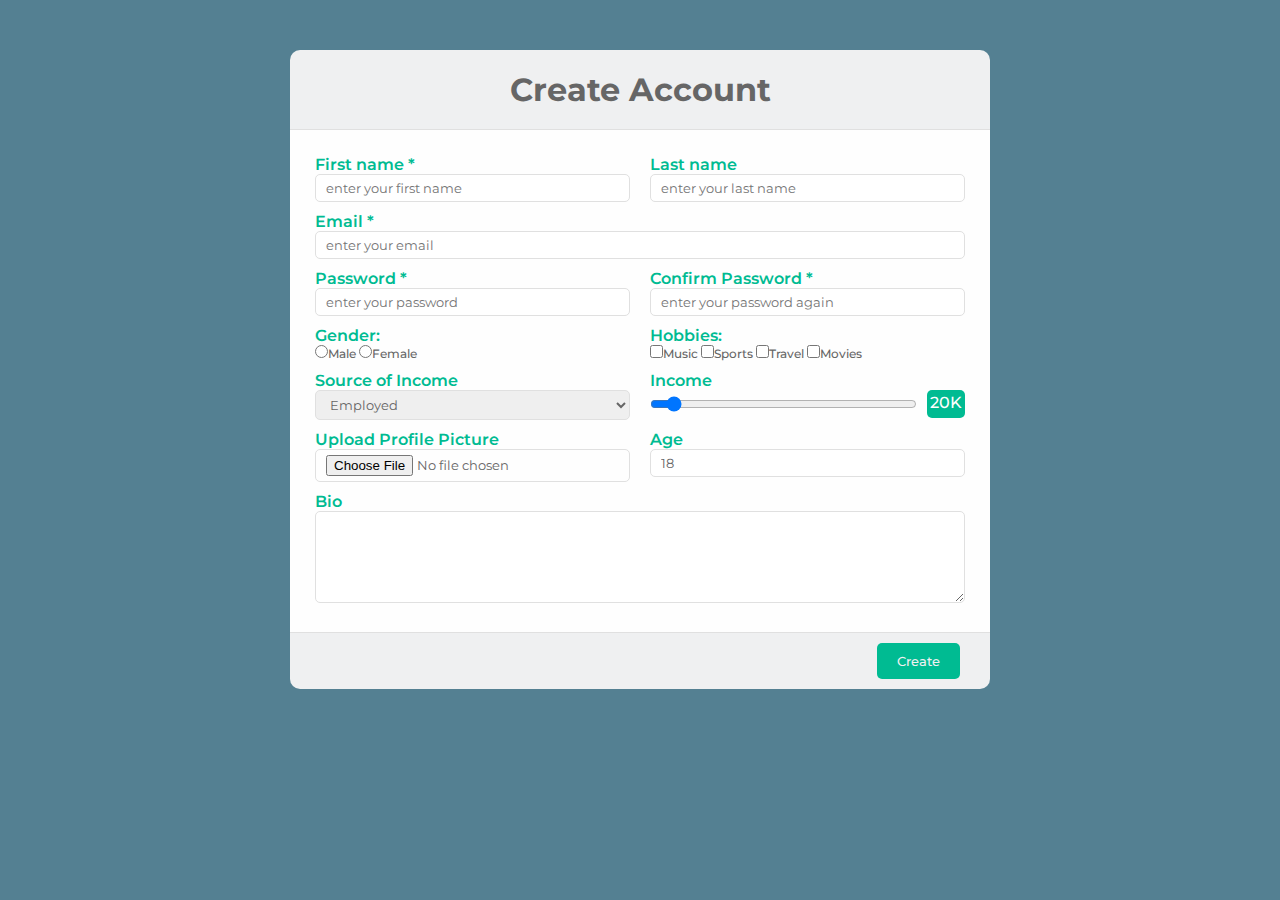
<file: Task_1.3/index.html>
<!DOCTYPE html>
<html lang="en">
<head>
  <meta charset="UTF-8">
  <meta http-equiv="X-UA-Compatible" content="IE=edge">
  <meta name="viewport" content="width=device-width, initial-scale=1.0">
  <link href="https://fonts.googleapis.com/css2?family=Montserrat:wght@400;500&display=swap" rel="stylesheet">
  <link rel="stylesheet" href="style.css">
  <title>Task 1.3</title>
</head>
<body>

  <div class="wrapper">
    <form>
      <div class="header">
        <h1>Create Account</h1>
      </div>

      <div class="main">
      
        <div class="row">
          <div class="container">
            <label for="firstName">First name *</label><br>
              <input type="text" placeholder="enter your first name" name="firstName" required>
          </div>
  
          <div class="container">
            <label for="lastName">Last name</label><br>
              <input type="text" placeholder="enter your last name" name="lastName">
          </div>
        </div>
        
        <div class="row">
          <div class="container">
            <label for="email">Email *</label><br>
            <input type="text" placeholder="enter your email" name="email" required>
          </div>
        </div>
        
        <div class="row">
          <div class="container">
            <label for="password">Password *</label><br>
              <input type="password" placeholder="enter your password" name="password" required>
          </div>
  
          <div class="container">
            <label for="confirmPassword">Confirm Password *</label><br>
              <input type="password" placeholder="enter your password again" name="confirmPassword" required>
          </div>
        </div>

        <div class="row">
          <div class="container selector">
            <label>Gender:</label><br>
            <input type="radio" name="gender" value="Male">Male
            <input type="radio" name="gender" value="Female">Female
          </div>

          <div class="container selector">
            <label>Hobbies:</label><br>
            <input type="checkbox" name="hobbies" value="Music">Music
            <input type="checkbox" name="hobbies" value="Sports">Sports
            <input type="checkbox" name="hobbies" value="Travel">Travel
            <input type="checkbox" name="hobbies" value="Movies">Movies
          </div>
        </div>
        
        <div class="row">
          <div class="container">
            <label for="source-income">Source of Income</label><br>
            <select class="option" id="source-income">
              <option>Employed</option>
              <option>Earned Income</option>
              <option>Profit Income</option>
              <option>Interest Income</option>
              <option>Dividend Income</option>
              <option>Rental Income</option>
              <option>Capital Gains Income</option>
              <option>Royalty Income</option>
            </select>
          </div>

          <div class="container">
            <label for="income">Income</label><br>
            <div class="income-box">
              <input type="range" name="income" min="0" max="999" value="20" oninput="this.nextElementSibling.value = this.value + 'K'"/>
              <output class="income-output">20K</output>
            </div>
          </div>
        </div>
        
        <div class="row">
          <div class="container">
            <label for="uplaod-foto">Upload Profile Picture</label><br>
            <input type="file" name="upload-foto"/>
          </div>

          <div class="container">
            <label for="age">Age</label><br>
            <input type="number" name="age" value="18"/>
          </div>
        </div>
        
        <div class="row">
          <div class="container">
            <label for="bio">Bio</label><br>
            <textarea class="bio" name="bio" rows="5"></textarea>
          </div>
        </div>
      </div>

      <div class="footer">
        <input type="submit" value="Create" class="create-button"/>
      </div>
      
    </form>
  
  </div>
</body>
</html>
</file>
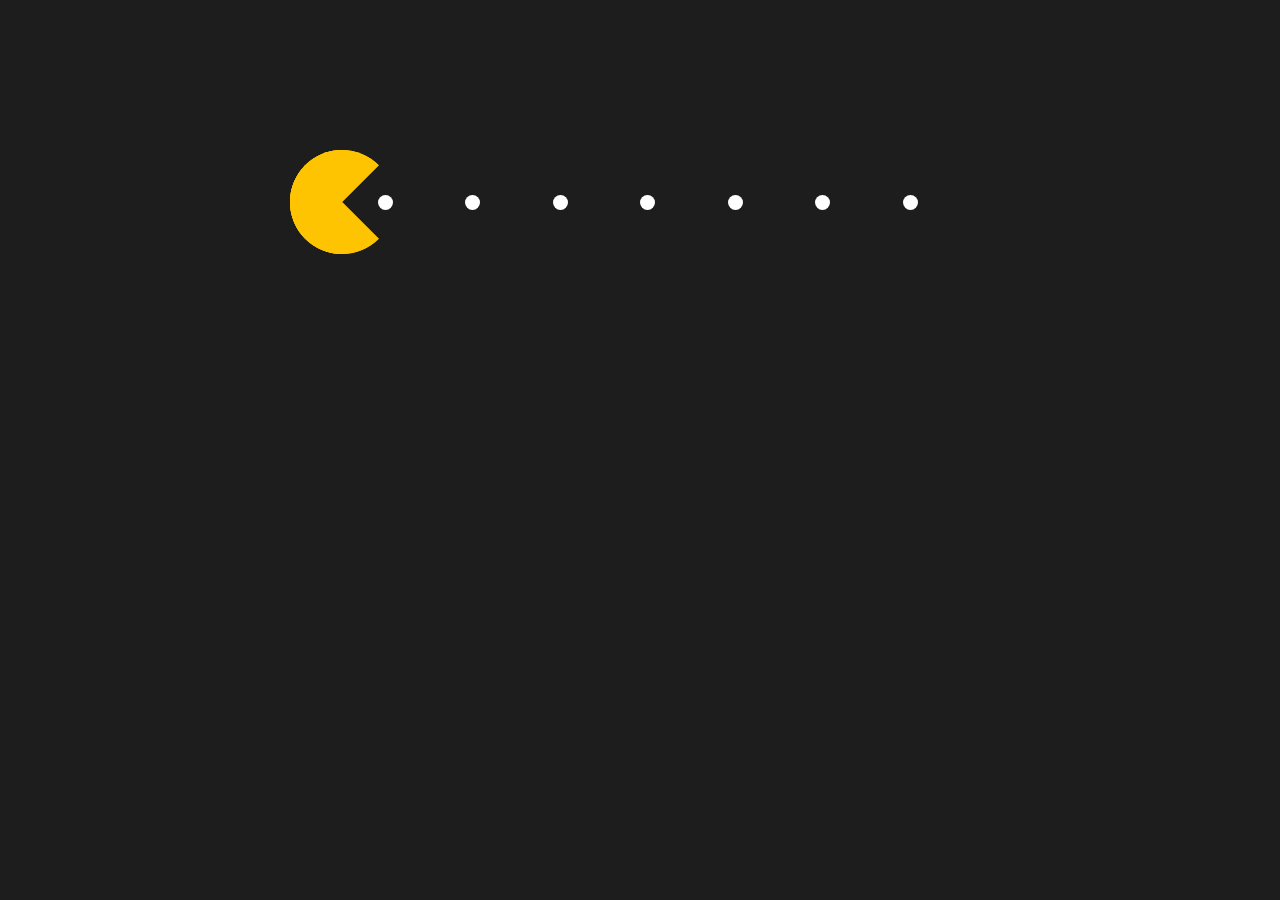
<file: Task_1.4/index.html>
<!DOCTYPE html>
<html lang="en">
<head>
  <meta charset="UTF-8">
  <meta http-equiv="X-UA-Compatible" content="IE=edge">
  <meta name="viewport" content="width=device-width, initial-scale=1.0">
  <link rel="stylesheet" href="style.css">
  <title>Animation</title>
</head>
<body>

  <div class="wrapper">

    <div class="hero"></div>
    <div class="checkpoint"></div>
    <div class="checkpoint"></div>
    <div class="checkpoint"></div>
    <div class="checkpoint"></div>
    <div class="checkpoint"></div>
    <div class="checkpoint"></div>
    <div class="checkpoint"></div>
    <div class="checkpoint"></div>

  </div>

</body>
</html>
</file>
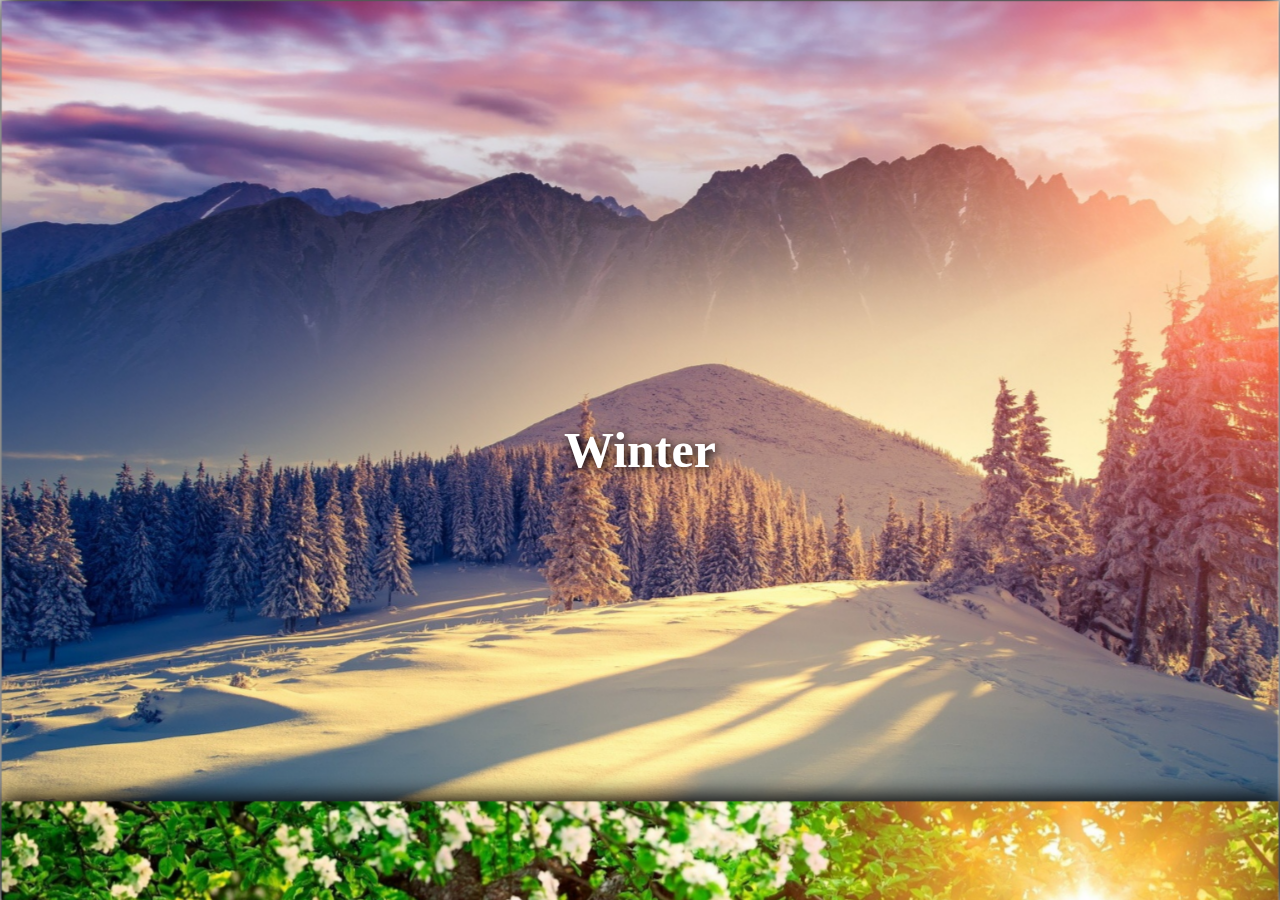
<file: Task_1.5/index.html>
<!DOCTYPE html>
<html lang="en">
<head>
  <meta charset="UTF-8">
  <meta http-equiv="X-UA-Compatible" content="IE=edge">
  <meta name="viewport" content="width=device-width, initial-scale=1.0">
  <link rel="stylesheet" href="style.css">
  <title>Parallax</title>
</head>
<body>
  <div class="wrapper">
    <div class="container winter">
      <div class="parallax_layer text">Winter</div>
      <div class="parallax_layer background"></div>
    </div>
    <div class="container spring">
      <div class="parallax_layer text">Spring</div>
      <div class="parallax_layer background"></div>
    </div>
    <div class="container summer">
      <div class="parallax_layer text">Summer</div>
      <div class="parallax_layer background"></div>
    </div>
    <div class="container autumn">
      <div class="parallax_layer text">Autumn</div>
      <div class="parallax_layer background"></div>
    </div>
  </div>
</body>
</html>
</file>
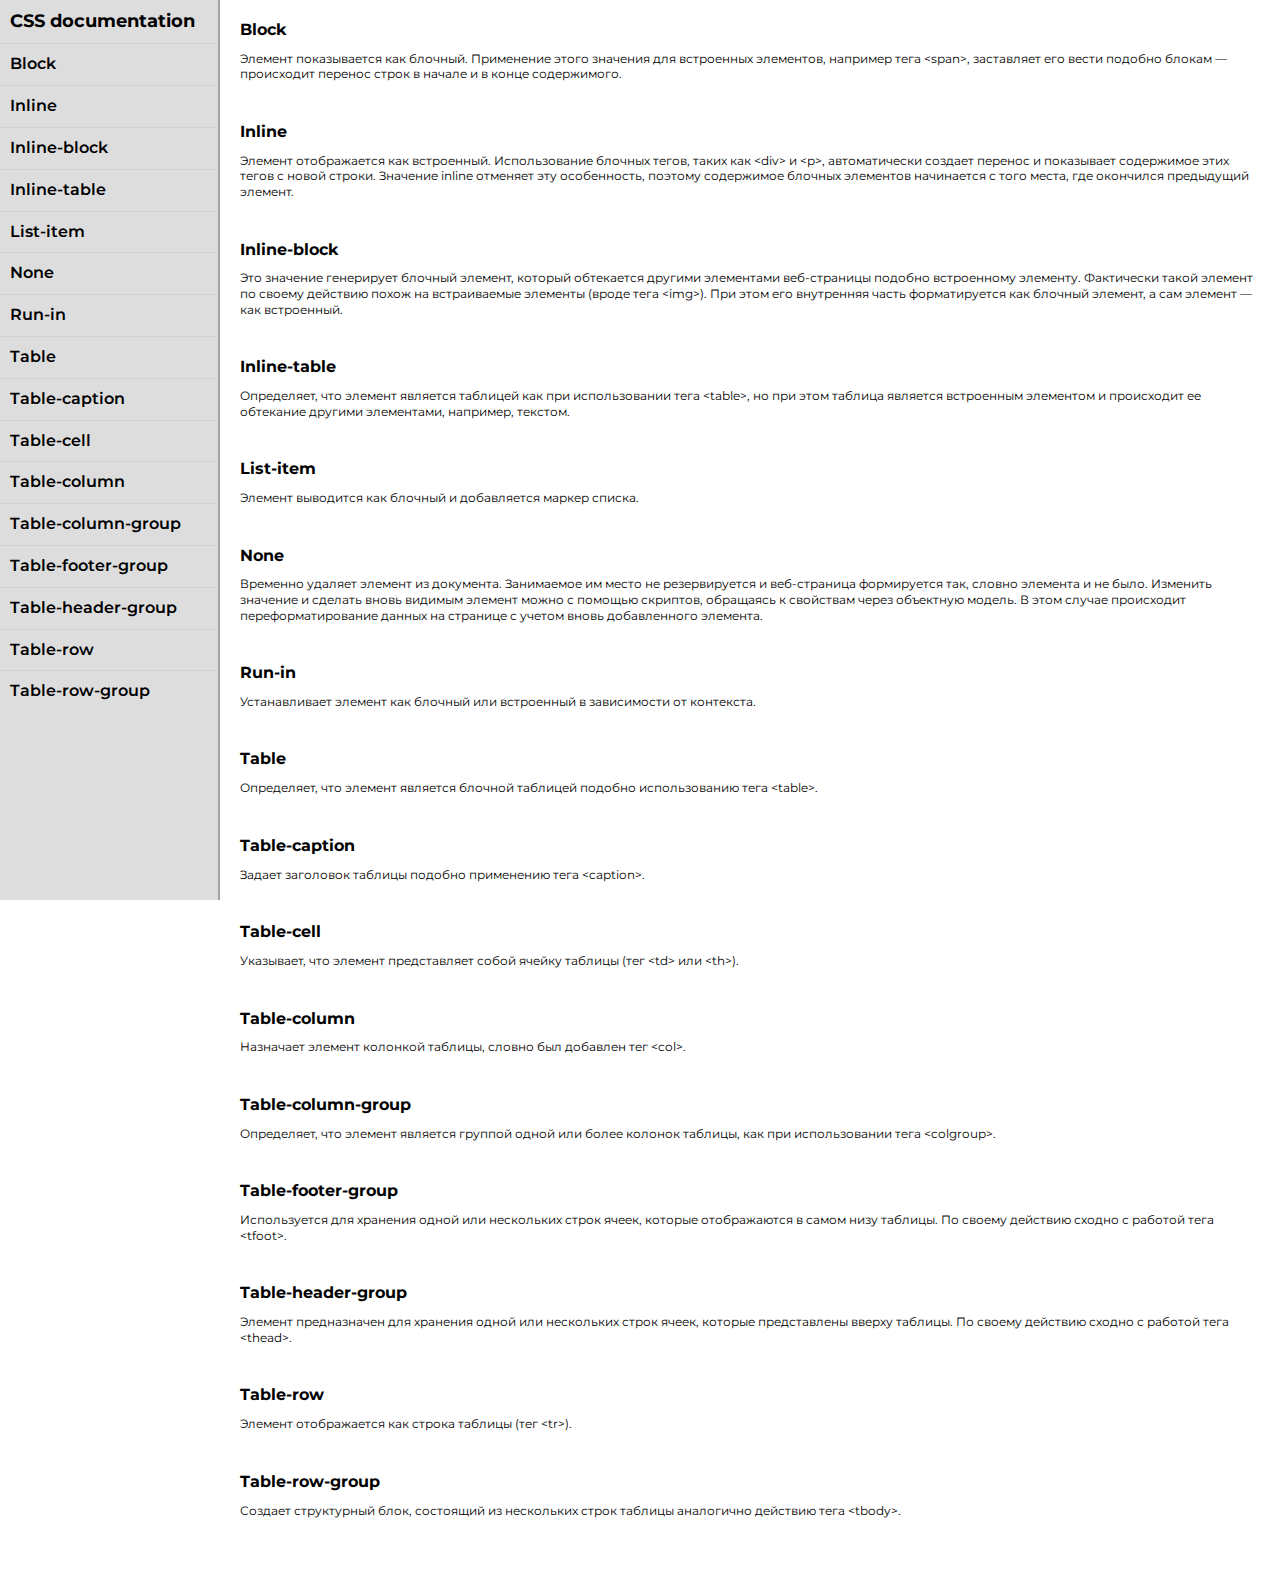
<file: Task_1.6/index.html>
<!DOCTYPE html>
<html lang="en">
<head>
  <meta charset="UTF-8">
  <meta http-equiv="X-UA-Compatible" content="IE=edge">
  <meta name="viewport" content="width=device-width, initial-scale=1.0">
  <link rel="stylesheet" href="style.css">
  <title>Task 1.6</title>
</head>
<body>
  <div class="wrapper">
    <section class="nav">
      <h1 class="nav__title">CSS documentation</h1>
      <ul class="nav__list">
        <li class="nav__item">
          <a class="nav__link" href="#block">Block</a>
        </li>
        <li class="nav__item">
          <a class="nav__link" href="#inline">Inline</a>
        </li>
        <li class="nav__item">
          <a class="nav__link" href="#inline-block">Inline-block</a>
        </li>
        <li class="nav__item">
          <a class="nav__link" href="#inline-table">Inline-table</a>
        </li>
        <li class="nav__item">
          <a class="nav__link" href="#list-item">List-item</a>
        </li>
        <li class="nav__item">
          <a class="nav__link" href="#none">None</a>
        </li>
        <li class="nav__item">
          <a class="nav__link" href="#run-in">Run-in</a>
        </li>
        <li class="nav__item">
          <a class="nav__link" href="#table">Table</a>
        </li>
        <li class="nav__item">
          <a class="nav__link" href="#table-caption">Table-caption</a>
        </li>
        <li class="nav__item">
          <a class="nav__link" href="#table-cell">Table-cell</a>
        </li>
        <li class="nav__item">
          <a class="nav__link" href="#table-column">Table-column</a>
        </li>
        <li class="nav__item">
          <a class="nav__link" href="#table-column-group">Table-column-group</a>
        </li>
        <li class="nav__item">
          <a class="nav__link" href="#table-footer-group">Table-footer-group</a>
        </li>
        <li class="nav__item">
          <a class="nav__link" href="#table-header-group">Table-header-group</a>
        </li>
        <li class="nav__item">
          <a class="nav__link" href="#table-row">Table-row</a>
        </li>
        <li class="nav__item">
          <a class="nav__link" href="#table-row-group">Table-row-group</a>
        </li>
      </ul>
    </section>

    <main class="articles">
      <h2 id="block" class="articles__title">Block</h2>
      <p class="articles__desc">
        Элемент показывается как блочный. Применение этого значения для встроенных элементов, например тега &lt;span>, заставляет его вести подобно блокам — происходит перенос строк в начале и в конце содержимого.
      </p>

      <h2 id="inline" class="articles__title">Inline</h2>
      <p class="articles__desc">
        Элемент отображается как встроенный. Использование блочных тегов, таких как &lt;div> и &lt;p>, автоматически создает перенос и показывает содержимое этих тегов с новой строки. Значение inline отменяет эту особенность, поэтому содержимое блочных элементов начинается с того места, где окончился предыдущий элемент.
      </p>

      <h2 id="inline-block" class="articles__title">Inline-block</h2>
      <p class="articles__desc">
        Это значение генерирует блочный элемент, который обтекается другими элементами веб-страницы подобно встроенному элементу. Фактически такой элемент по своему действию похож на встраиваемые элементы (вроде тега &lt;img>). При этом его внутренняя часть форматируется как блочный элемент, а сам элемент — как встроенный.
      </p>

      <h2 id="inline-table" class="articles__title">Inline-table</h2>
      <p class="articles__desc">
        Определяет, что элемент является таблицей как при использовании тега &lt;table>, но при этом таблица является встроенным элементом и происходит ее обтекание другими элементами, например, текстом.
      </p>

      <h2 id="list-item" class="articles__title">List-item</h2>
      <p class="articles__desc">
        Элемент выводится как блочный и добавляется маркер списка.
      </p>

      <h2 id="none" class="articles__title">None</h2>
      <p class="articles__desc">
        Временно удаляет элемент из документа. Занимаемое им место не резервируется и веб-страница формируется так, словно элемента и не было. Изменить значение и сделать вновь видимым элемент можно с помощью скриптов, обращаясь к свойствам через объектную модель. В этом случае происходит переформатирование данных на странице с учетом вновь добавленного элемента.
      </p>

      <h2 id="run-in" class="articles__title">Run-in</h2>
      <p class="articles__desc">
        Устанавливает элемент как блочный или встроенный в зависимости от контекста.
      </p>

      <h2 id="table" class="articles__title">Table</h2>
      <p class="articles__desc">
        Определяет, что элемент является блочной таблицей подобно использованию тега &lt;table>.
      </p>

      <h2 id="table-caption" class="articles__title">Table-caption</h2>
      <p class="articles__desc">
        Задает заголовок таблицы подобно применению тега &lt;caption>.
      </p>

      <h2 id="table-cell" class="articles__title">Table-cell</h2>
      <p class="articles__desc">
        Указывает, что элемент представляет собой ячейку таблицы (тег &lt;td> или &lt;th>).
      </p>

      <h2 id="table-column" class="articles__title">Table-column</h2>
      <p class="articles__desc">
        Назначает элемент колонкой таблицы, словно был добавлен тег &lt;col>.
      </p>

      <h2 id="table-column-group" class="articles__title">Table-column-group</h2>
      <p class="articles__desc">
        Определяет, что элемент является группой одной или более колонок таблицы, как при использовании тега &lt;colgroup>.
      </p>

      <h2 id="table-footer-group" class="articles__title">Table-footer-group</h2>
      <p class="articles__desc">
        Используется для хранения одной или нескольких строк ячеек, которые отображаются в самом низу таблицы. По своему действию сходно с работой тега &lt;tfoot>.
      </p>

      <h2 id="table-header-group" class="articles__title">Table-header-group</h2>
      <p class="articles__desc">
        Элемент предназначен для хранения одной или нескольких строк ячеек, которые представлены вверху таблицы. По своему действию сходно с работой тега &lt;thead>.
      </p>

      <h2 id="table-row" class="articles__title">Table-row</h2>
      <p class="articles__desc">
        Элемент отображается как строка таблицы (тег &lt;tr>).
      </p>

      <h2 id="table-row-group" class="articles__title">Table-row-group</h2>
      <p class="articles__desc">
        Создает структурный блок, состоящий из нескольких строк таблицы аналогично действию тега &lt;tbody>.
      </p>
    </main>

  </div>
</body>
</html>
</file>
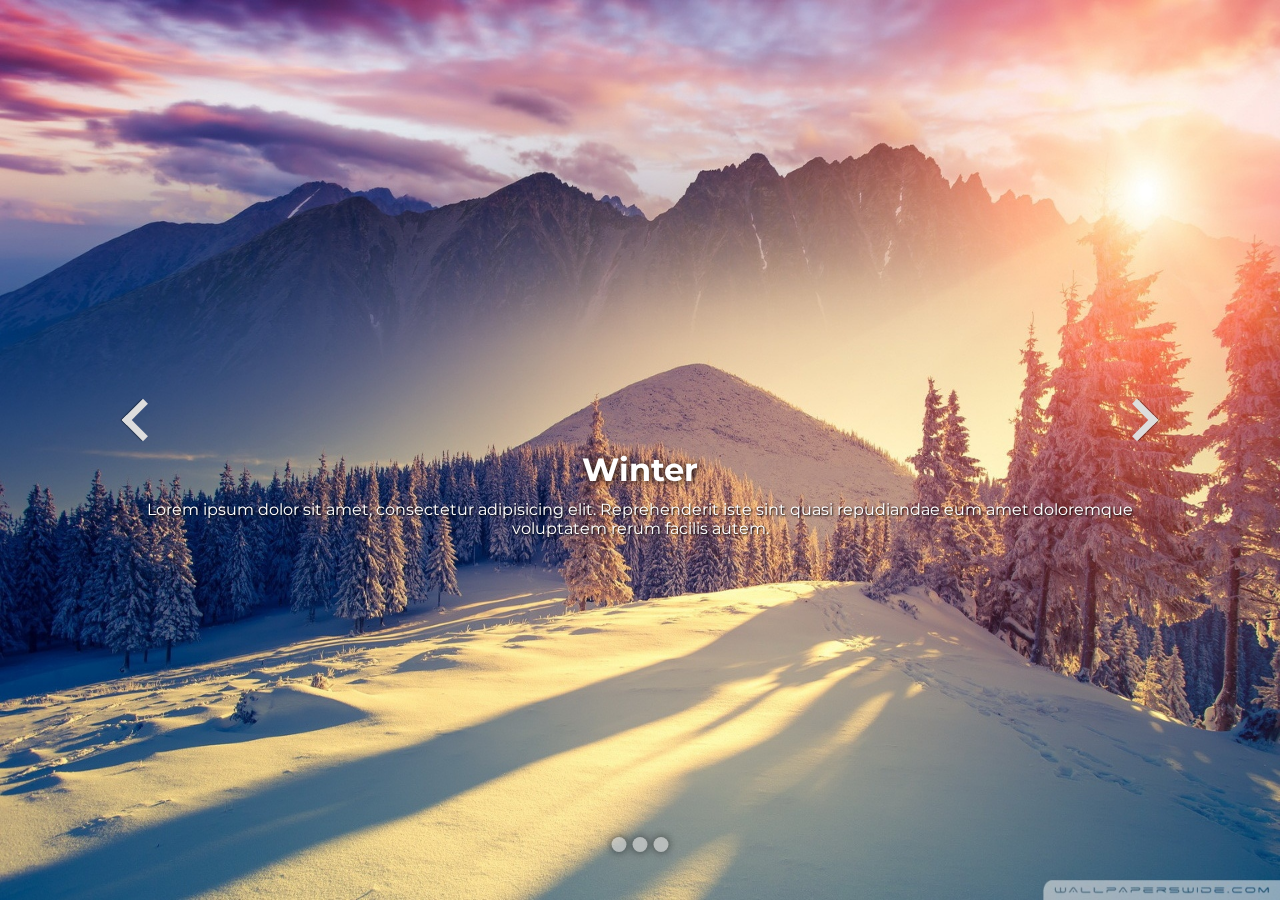
<file: Task_1.7/index.html>
<!DOCTYPE html>
<html lang="en">
<head>
  <meta charset="UTF-8">
  <meta http-equiv="X-UA-Compatible" content="IE=edge">
  <meta name="viewport" content="width=device-width, initial-scale=1.0">
  <link rel="stylesheet" href="style.css">
  <title>Task 1.7</title>
</head>
<body>
  <div class="slider">

    <div class="slides">

      <input type="radio" name="r" id="slide1" checked>
      <input type="radio" name="r" id="slide2">
      <input type="radio" name="r" id="slide3">

      <div class="slides__item s1">
        <h1 class="slides__title">Winter</h1>
        <p class="slides__desc">Lorem ipsum dolor sit amet, consectetur adipisicing elit. Reprehenderit iste sint quasi repudiandae eum amet doloremque voluptatem rerum facilis autem.</p>
        <img src="./img/winter.jpg" alt="">
      </div>
      <div class="slides__item s2">
        <h1 class="slides__title">Summer</h1>
        <p class="slides__desc">Lorem ipsum dolor sit amet consectetur adipisicing elit. Consequuntur voluptatibus rerum nihil recusandae doloremque earum aliquam.</p>
        <img src="./img/summer.jpg" alt="">
      </div>
      <div class="slides__item s3">
        <h1 class="slides__title">Spring</h1>
        <p class="slides__desc">Lorem ipsum, dolor sit amet consectetur adipisicing elit. Numquam, ipsum.</p>
        <img src="./img/spring.jpg" alt="">
      </div>

      <div class="controls">
        <label for="slide1"></label>
        <label for="slide2"></label>
        <label for="slide3"></label>
      </div>

    </div>

    <div class="navigation">
      <label for="slide1" class="navigation__bar"></label>
      <label for="slide2" class="navigation__bar"></label>
      <label for="slide3" class="navigation__bar"></label>
    </div>

  </div>
</body>
</html>
</file>
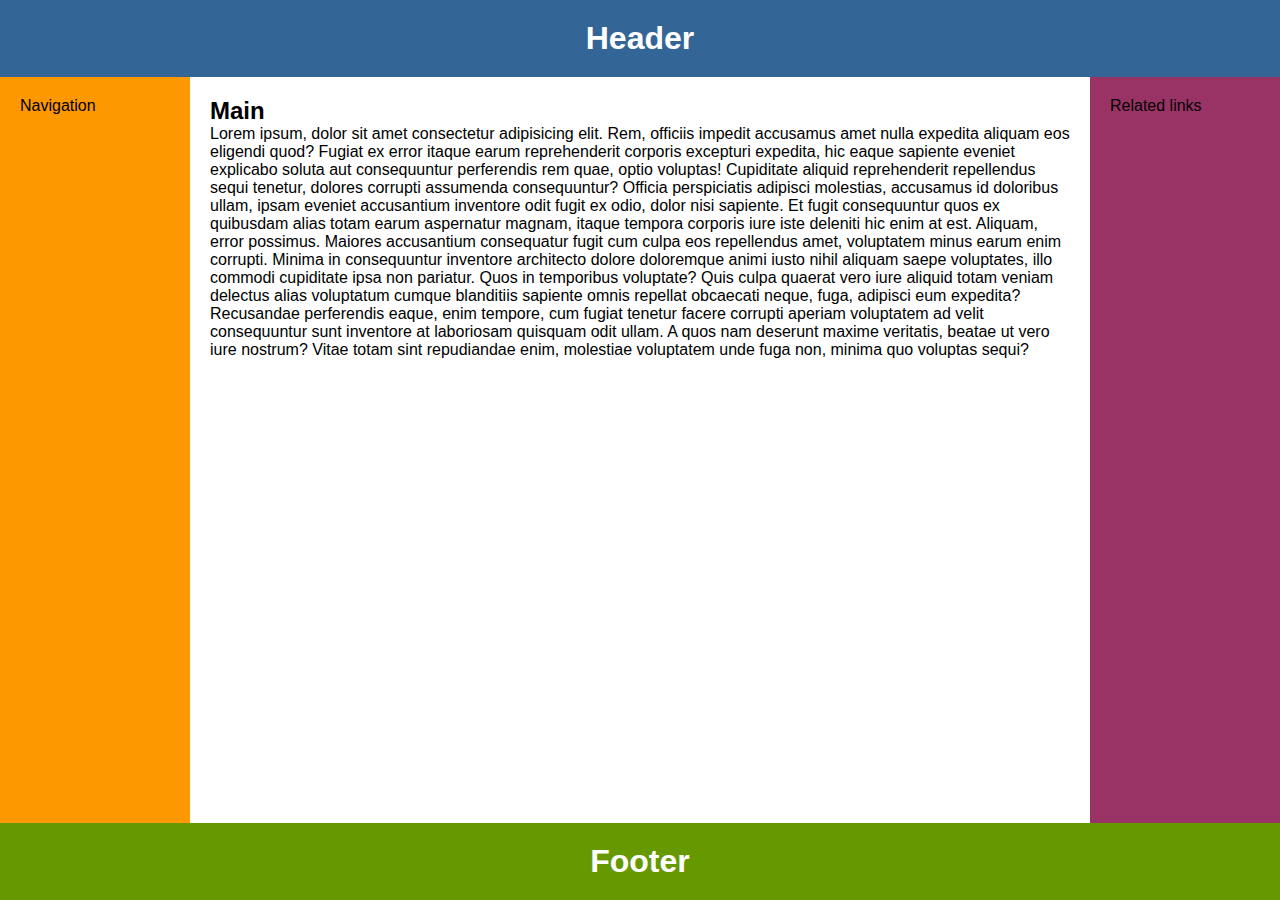
<file: Task_1.2/flex/index.html>
<!DOCTYPE html>
<html lang="en">
<head>
  <meta charset="UTF-8">
  <meta http-equiv="X-UA-Compatible" content="IE=edge">
  <meta name="viewport" content="width=device-width, initial-scale=1.0">
  <link rel="stylesheet" href="style.css">
  <title>Flex</title>
</head>

<body>
  <div class="wrapper">

    <div class="header">
      <h1>Header</h1>
    </div>
  
    <div class="general">
      <div class="navigation">
        <p>Navigation</p>
      </div>
    
      <div class="main">
        <h2>Main</h2>
        <p>Lorem ipsum, dolor sit amet consectetur adipisicing elit. Rem, officiis impedit accusamus amet nulla expedita aliquam eos eligendi quod? Fugiat ex error itaque earum reprehenderit corporis excepturi expedita, hic eaque sapiente eveniet explicabo soluta aut consequuntur perferendis rem quae, optio voluptas! Cupiditate aliquid reprehenderit repellendus sequi tenetur, dolores corrupti assumenda consequuntur? Officia perspiciatis adipisci molestias, accusamus id doloribus ullam, ipsam eveniet accusantium inventore odit fugit ex odio, dolor nisi sapiente. Et fugit consequuntur quos ex quibusdam alias totam earum aspernatur magnam, itaque tempora corporis iure iste deleniti hic enim at est. Aliquam, error possimus. Maiores accusantium consequatur fugit cum culpa eos repellendus amet, voluptatem minus earum enim corrupti. Minima in consequuntur inventore architecto dolore doloremque animi iusto nihil aliquam saepe voluptates, illo commodi cupiditate ipsa non pariatur. Quos in temporibus voluptate? Quis culpa quaerat vero iure aliquid totam veniam delectus alias voluptatum cumque blanditiis sapiente omnis repellat obcaecati neque, fuga, adipisci eum expedita? Recusandae perferendis eaque, enim tempore, cum fugiat tenetur facere corrupti aperiam voluptatem ad velit consequuntur sunt inventore at laboriosam quisquam odit ullam. A quos nam deserunt maxime veritatis, beatae ut vero iure nostrum? Vitae totam sint repudiandae enim, molestiae voluptatem unde fuga non, minima quo voluptas sequi?</p>
      </div>
    
      <div class="related-links">
        <p>Related links</p>
      </div>
    </div>
  
    <div class="footer">
      <h1>Footer</h1>
    </div>

  </div>
</body>
</html>
</file>
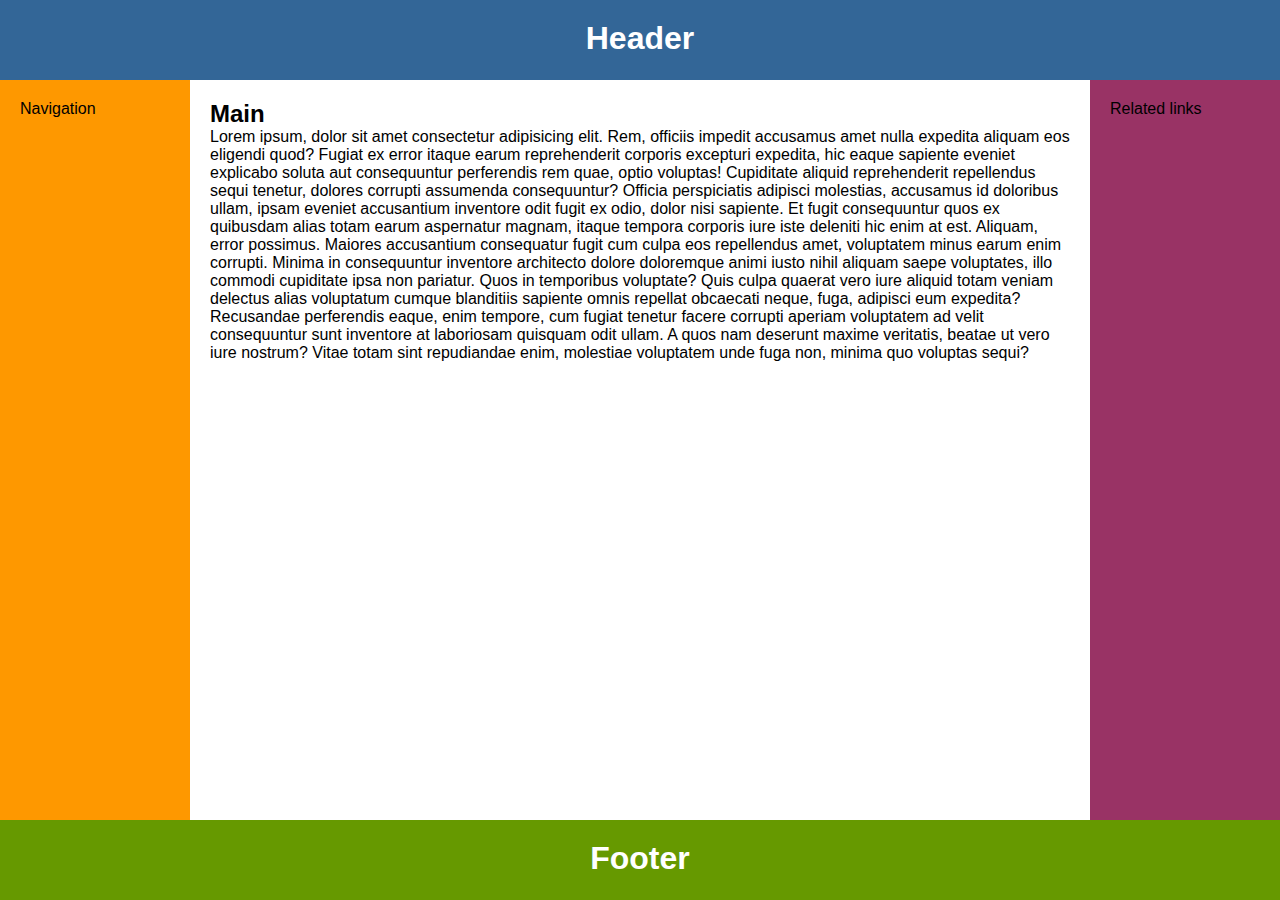
<file: Task_1.2/grid/index.html>
<!DOCTYPE html>
<html lang="en">
<head>
  <meta charset="UTF-8">
  <meta http-equiv="X-UA-Compatible" content="IE=edge">
  <meta name="viewport" content="width=device-width, initial-scale=1.0">
  <link rel="stylesheet" href="style.css">
  <title>Grid</title>
</head>

<body>
  <div class="wrapper">

    <div class="header">
      <h1>Header</h1>
    </div>
  
    <div class="general">
      <div class="navigation">
        <p>Navigation</p>
      </div>
    
      <div class="main">
        <h2>Main</h2>
        <p>Lorem ipsum, dolor sit amet consectetur adipisicing elit. Rem, officiis impedit accusamus amet nulla expedita aliquam eos eligendi quod? Fugiat ex error itaque earum reprehenderit corporis excepturi expedita, hic eaque sapiente eveniet explicabo soluta aut consequuntur perferendis rem quae, optio voluptas! Cupiditate aliquid reprehenderit repellendus sequi tenetur, dolores corrupti assumenda consequuntur? Officia perspiciatis adipisci molestias, accusamus id doloribus ullam, ipsam eveniet accusantium inventore odit fugit ex odio, dolor nisi sapiente. Et fugit consequuntur quos ex quibusdam alias totam earum aspernatur magnam, itaque tempora corporis iure iste deleniti hic enim at est. Aliquam, error possimus. Maiores accusantium consequatur fugit cum culpa eos repellendus amet, voluptatem minus earum enim corrupti. Minima in consequuntur inventore architecto dolore doloremque animi iusto nihil aliquam saepe voluptates, illo commodi cupiditate ipsa non pariatur. Quos in temporibus voluptate? Quis culpa quaerat vero iure aliquid totam veniam delectus alias voluptatum cumque blanditiis sapiente omnis repellat obcaecati neque, fuga, adipisci eum expedita? Recusandae perferendis eaque, enim tempore, cum fugiat tenetur facere corrupti aperiam voluptatem ad velit consequuntur sunt inventore at laboriosam quisquam odit ullam. A quos nam deserunt maxime veritatis, beatae ut vero iure nostrum? Vitae totam sint repudiandae enim, molestiae voluptatem unde fuga non, minima quo voluptas sequi?</p>
      </div>
    
      <div class="related-links">
        <p>Related links</p>
      </div>
    </div>
  
    <div class="footer">
      <h1>Footer</h1>
    </div>

  </div>
</body>
</html>
</file>
<file: Task_1.3/style.css>
* {
  font-family: "Montserrat", sans-serif;
  margin: 0;
  -webkit-box-sizing: border-box;
          box-sizing: border-box;
}

body {
  background-color: #548092;
}

.wrapper {
  margin: 50px auto;
  max-width: 700px;
  width: 80%;
  border: 10px;
}
.wrapper .header {
  background-color: #EFF0F1;
  text-align: center;
  padding: 20px;
  border-radius: 10px 10px 0 0;
  border-bottom: 1px solid #E0E0E0;
  color: #666666;
}
.wrapper .main {
  padding: 20px;
  background-color: #FEFEFE;
  font-weight: 500;
}
.wrapper .main .row {
  display: -ms-grid;
  display: grid;
  grid-template-columns: repeat(auto-fit, minmax(200px, 1fr));
  -webkit-column-gap: 10px;
     -moz-column-gap: 10px;
          column-gap: 10px;
  width: 100%;
}
.wrapper .main .row .container {
  padding: 5px;
  width: 100%;
}
.wrapper .main .row .container .income-box {
  display: -webkit-box;
  display: -ms-flexbox;
  display: flex;
}
.wrapper .main .row .selector {
  color: #666666;
  font-weight: 500;
  font-size: 12px;
}
.wrapper .main .row .selector label {
  color: #00BB92;
  font-weight: 600;
  font-size: 16px;
}
.wrapper .main .row .selector input {
  width: auto;
}
.wrapper .main input, .wrapper .main textarea, .wrapper .main select {
  width: 100%;
  padding: 5px 10px;
  color: #666666;
  border: 1px solid #E0E0E0;
  border-radius: 5px;
}
.wrapper .main label {
  color: #00BB92;
  font-weight: 600;
}
.wrapper .main output {
  background-color: #00BB92;
  color: #FEFEFE;
  padding: 3px;
  border-radius: 5px;
  margin-left: 10px;
}
.wrapper .footer {
  background-color: #EFF0F1;
  text-align: right;
  padding: 10px 30px;
  border-radius: 0 0 10px 10px;
  border-top: 1px solid #E0E0E0;
}
.wrapper .footer .create-button {
  background-color: #00BB92;
  padding: 10px 20px;
  border: 0;
  border-radius: 5px;
  font-weight: 500;
  color: #EFF0F1;
}
</file>
<file: Task_1.4/style.css>
body {
  margin: 0;
  padding: 0;
  background-color: #1E1D1E;
}

.wrapper {
  height: 200px;
  width: 700px;
  margin: 150px auto;
  display: -webkit-box;
  display: -ms-flexbox;
  display: flex;
  overflow: hidden;
}

.checkpoint {
  margin-top: 45px;
  display: -webkit-box;
  display: -ms-flexbox;
  display: flex;
  width: 100%;
  -webkit-animation: checkpoint 0.5s linear infinite;
          animation: checkpoint 0.5s linear infinite;
}
.checkpoint:before {
  content: "";
  background-color: #fff;
  height: 15px;
  width: 15px;
  border-radius: 50%;
}

.hero {
  position: relative;
  background-color: transparent;
  z-index: 1;
}
.hero::before, .hero::after {
  content: "";
  position: absolute;
  display: block;
  border-radius: 50%;
  height: 0px;
  width: 0px;
}
.hero::before {
  -webkit-animation: hero-mouth-top 0.5s ease infinite;
          animation: hero-mouth-top 0.5s ease infinite;
  content: "";
  border: 52px solid #FFC401;
  border-right: 52px solid transparent;
}
.hero::after {
  -webkit-animation: hero-mouth-bottom 0.5s ease infinite;
          animation: hero-mouth-bottom 0.5s ease infinite;
  border: 52px solid #FFC401;
  border-right: 52px solid transparent;
}

@-webkit-keyframes hero-mouth-top {
  100% {
    -webkit-transform: rotate(0deg);
            transform: rotate(0deg);
  }
  50% {
    -webkit-transform: rotate(45deg);
            transform: rotate(45deg);
  }
}

@keyframes hero-mouth-top {
  100% {
    -webkit-transform: rotate(0deg);
            transform: rotate(0deg);
  }
  50% {
    -webkit-transform: rotate(45deg);
            transform: rotate(45deg);
  }
}
@-webkit-keyframes hero-mouth-bottom {
  100% {
    -webkit-transform: rotate(0deg);
            transform: rotate(0deg);
  }
  50% {
    -webkit-transform: rotate(-45deg);
            transform: rotate(-45deg);
  }
}
@keyframes hero-mouth-bottom {
  100% {
    -webkit-transform: rotate(0deg);
            transform: rotate(0deg);
  }
  50% {
    -webkit-transform: rotate(-45deg);
            transform: rotate(-45deg);
  }
}
@-webkit-keyframes checkpoint {
  0% {
    -webkit-transform: translate(50%);
            transform: translate(50%);
  }
  100% {
    -webkit-transform: translate(-50%);
            transform: translate(-50%);
  }
}
@keyframes checkpoint {
  0% {
    -webkit-transform: translate(50%);
            transform: translate(50%);
  }
  100% {
    -webkit-transform: translate(-50%);
            transform: translate(-50%);
  }
}
</file>
<file: Task_1.5/style.css>
* {
  height: 100%;
  width: 100%;
  margin: 0;
  padding: 0;
  -webkit-box-sizing: border-box;
          box-sizing: border-box;
}

.wrapper {
  -webkit-perspective: 300px;
          perspective: 300px;
  overflow-x: hidden;
  overflow-y: auto;
}

.text {
  display: -webkit-box;
  display: -ms-flexbox;
  display: flex;
  -webkit-box-pack: center;
      -ms-flex-pack: center;
          justify-content: center;
  -webkit-box-align: center;
      -ms-flex-align: center;
          align-items: center;
  font-size: 50px;
  font-weight: 600;
  color: #fff;
  text-shadow: 2px 2px 10px black;
}

.container {
  height: 100vh;
  -webkit-transform-style: preserve-3d;
          transform-style: preserve-3d;
}

.container:not(.autumn) {
  margin-bottom: 167px;
}

.parallax_layer {
  height: 100vh;
  position: absolute;
  inset: 0;
  display: -webkit-box;
  display: -ms-flexbox;
  display: flex;
  -webkit-box-pack: center;
      -ms-flex-pack: center;
          justify-content: center;
  -webkit-box-align: center;
      -ms-flex-align: center;
          align-items: center;
}

.background {
  height: 100vh;
  width: 100vw;
  z-index: -1;
  -webkit-transform: translateZ(-100px) scale(1.33);
          transform: translateZ(-100px) scale(1.33);
  -webkit-box-shadow: 0 -5px 20px black;
          box-shadow: 0 -5px 20px black;
}

.winter > .background {
  background: url(./img/winter.jpg) center/cover no-repeat fixed;
}

.spring > .background {
  background: url(./img/spring.jpg) center/cover no-repeat fixed;
}

.summer > .background {
  background: url(./img/summer.jpg) center/cover no-repeat fixed;
}

.autumn > .background {
  background: url(./img/autumn.jpg) center/cover no-repeat fixed;
}
</file>
<file: Task_1.6/style.css>
@import url("https://fonts.googleapis.com/css2?family=Montserrat:wght@400;500;600;700;800;900&display=swap");
* {
  margin: 0;
  padding: 0;
  -webkit-box-sizing: border-box;
          box-sizing: border-box;
  font-family: "Montserrat", sans-serif;
  font-size: 16px;
  line-height: 1.3;
  color: #000;
}

.wrapper {
  display: -webkit-box;
  display: -ms-flexbox;
  display: flex;
}

.nav {
  min-width: 220px;
  background-color: #DEDDDE;
  border-right: 2px solid #A3A1A3;
}
.nav .nav__title {
  font-size: 18px;
  font-weight: 700;
  padding: 10px;
}
.nav .nav__list .nav__item {
  font-weight: 600;
  padding: 10px;
  border-top: 1px solid #d1d1d1;
}
.nav .nav__list .nav__item .nav__link {
  text-decoration: none;
}

.articles {
  padding: 20px;
}
.articles .articles__desc {
  font-size: 12px;
  margin-top: 10px;
  margin-bottom: 40px;
}

@media (min-height: 719px) {
  .nav {
    position: fixed;
    height: 100%;
  }

  .articles {
    margin-left: 220px;
  }
}
</file>
<file: Task_1.7/style.css>
@import url("https://fonts.googleapis.com/css2?family=Montserrat:wght@400;500;600;700;800;900&display=swap");
* {
  margin: 0;
  padding: 0;
  -webkit-box-sizing: border-box;
          box-sizing: border-box;
  font-family: "Montserrat", sans-serif;
}

.slider {
  width: 100%;
  height: 100%;
  overflow: hidden;
}

.slides {
  width: 400%;
  height: 100vh;
  display: -webkit-box;
  display: -ms-flexbox;
  display: flex;
  overflow: hidden;
}
.slides input[name=r] {
  position: absolute;
  visibility: hidden;
}
.slides__item {
  width: 25%;
  -webkit-transition: all 0.6s ease;
  transition: all 0.6s ease;
}
.slides__item .slides__title {
  position: fixed;
  top: 50%;
  display: block;
  width: 100%;
  text-align: center;
  color: white;
  text-shadow: 1px 1px 7px black;
}
.slides__item .slides__desc {
  position: fixed;
  font-size: 16px;
  top: 50%;
  padding: 0 10vw;
  display: block;
  width: 100%;
  text-align: center;
  margin-top: 50px;
  color: rgb(255, 255, 255);
  text-shadow: 1px 1px 2px black;
}
.slides__item img {
  width: 100%;
  height: 100%;
}

.navigation {
  position: absolute;
  bottom: 5%;
  left: 50%;
  -webkit-transform: translateX(-50%);
          transform: translateX(-50%);
  display: -webkit-box;
  display: -ms-flexbox;
  display: flex;
}
.navigation__bar {
  height: 15px;
  width: 15px;
  margin: 3px;
  cursor: pointer;
  background: #ddd;
  opacity: 0.6;
  border-radius: 10px;
  -webkit-box-shadow: 0 0 10px black;
          box-shadow: 0 0 10px black;
  -webkit-transition: all 0.4s ease;
  transition: all 0.4s ease;
}
.navigation__bar:hover {
  opacity: 0.9;
  -webkit-transform: scale(1.1);
          transform: scale(1.1);
}

.controls {
  position: absolute;
  top: 0;
  width: 100%;
  height: 50px;
}

#slide1:checked ~ .controls label:nth-child(3),
#slide2:checked ~ .controls label:nth-child(1),
#slide3:checked ~ .controls label:nth-child(2) {
  cursor: pointer;
  display: block;
  height: 30px;
  width: 30px;
  border-top: 7px solid #ddd;
  border-left: 7px solid #ddd;
  -webkit-box-shadow: -1px -1px 1px rgba(0, 0, 0, 0.418);
          box-shadow: -1px -1px 1px rgba(0, 0, 0, 0.418);
  -webkit-transform: rotate(-45deg);
          transform: rotate(-45deg);
  float: left;
  margin-top: 45vh;
  margin-left: 10%;
}

#slide1:checked ~ .controls label:nth-child(2),
#slide2:checked ~ .controls label:nth-child(3),
#slide3:checked ~ .controls label:nth-child(1) {
  cursor: pointer;
  border-top: 7px solid #ddd;
  border-right: 7px solid #ddd;
  -webkit-box-shadow: 1px -1px 1px rgba(0, 0, 0, 0.418);
          box-shadow: 1px -1px 1px rgba(0, 0, 0, 0.418);
  -webkit-transform: rotate(45deg);
          transform: rotate(45deg);
  float: right;
  display: block;
  height: 30px;
  width: 30px;
  margin-top: 45vh;
  margin-right: 10%;
}

#slide1:checked ~ .s1 {
  margin-left: 0;
}

#slide2:checked ~ .s1 {
  margin-left: -25%;
}

#slide3:checked ~ .s1 {
  margin-left: -50%;
}
</file>
<file: Task_1.2/flex/style.css>
*{
  font-family: Arial, Helvetica, sans-serif;
  margin: 0;
}

html, body{
  height: 100%;
}

.wrapper{
  min-height: 100%;
  display: flex;
  flex-direction: column;
}

.header {
  background-color: #336697;
  color: White;
  padding: 20px;
  text-align: center;
}

.general{
  display: flex;
  width: 100%;
  flex: 1 1 auto;
}

.navigation {
  background-color: #FE9800;
  padding: 20px;
  min-width: 150px;
}

.main {
  padding: 20px;
}

.related-links {
  background-color: #993365;
  padding: 20px;
  min-width: 150px;
}

.footer{
  text-align: center;
  background-color: #669900;
  color: White;
  padding: 20px;
}

@media (max-width: 767px) {
  .general{
    display: flex;
    flex-direction: column;
  }

  .main{
    flex: 1 1 auto;
  }
}
</file>
<file: Task_1.2/grid/style.css>
*{
  font-family: Arial, Helvetica, sans-serif;
  margin: 0;
}

html, body{
  height: 100%;
}

.wrapper{
  min-height: 100%;
  display: grid;
  grid-template-rows: 80px 1fr 80px;
}

.header {
  background-color: #336697;
  color: White;
  padding: 20px;
  text-align: center;
}

.general{
  display: grid;
  grid-template-columns: 1fr 5fr 1fr;
}

.navigation {
  background-color: #FE9800;
  padding: 20px;
  min-width: 150px;
}

.main {
  padding: 20px;
  height: 100%;
}

.related-links {
  background-color: #993365;
  padding: 20px;
  min-width: 150px;
}

.footer{
  text-align: center;
  background-color: #669900;
  color: White;
  padding: 20px;
}

@media (max-width: 767px) {
  .general{
    grid-template-columns: 1fr;
    grid-template-rows: 60px 5fr 60px;
  }
}
</file>
